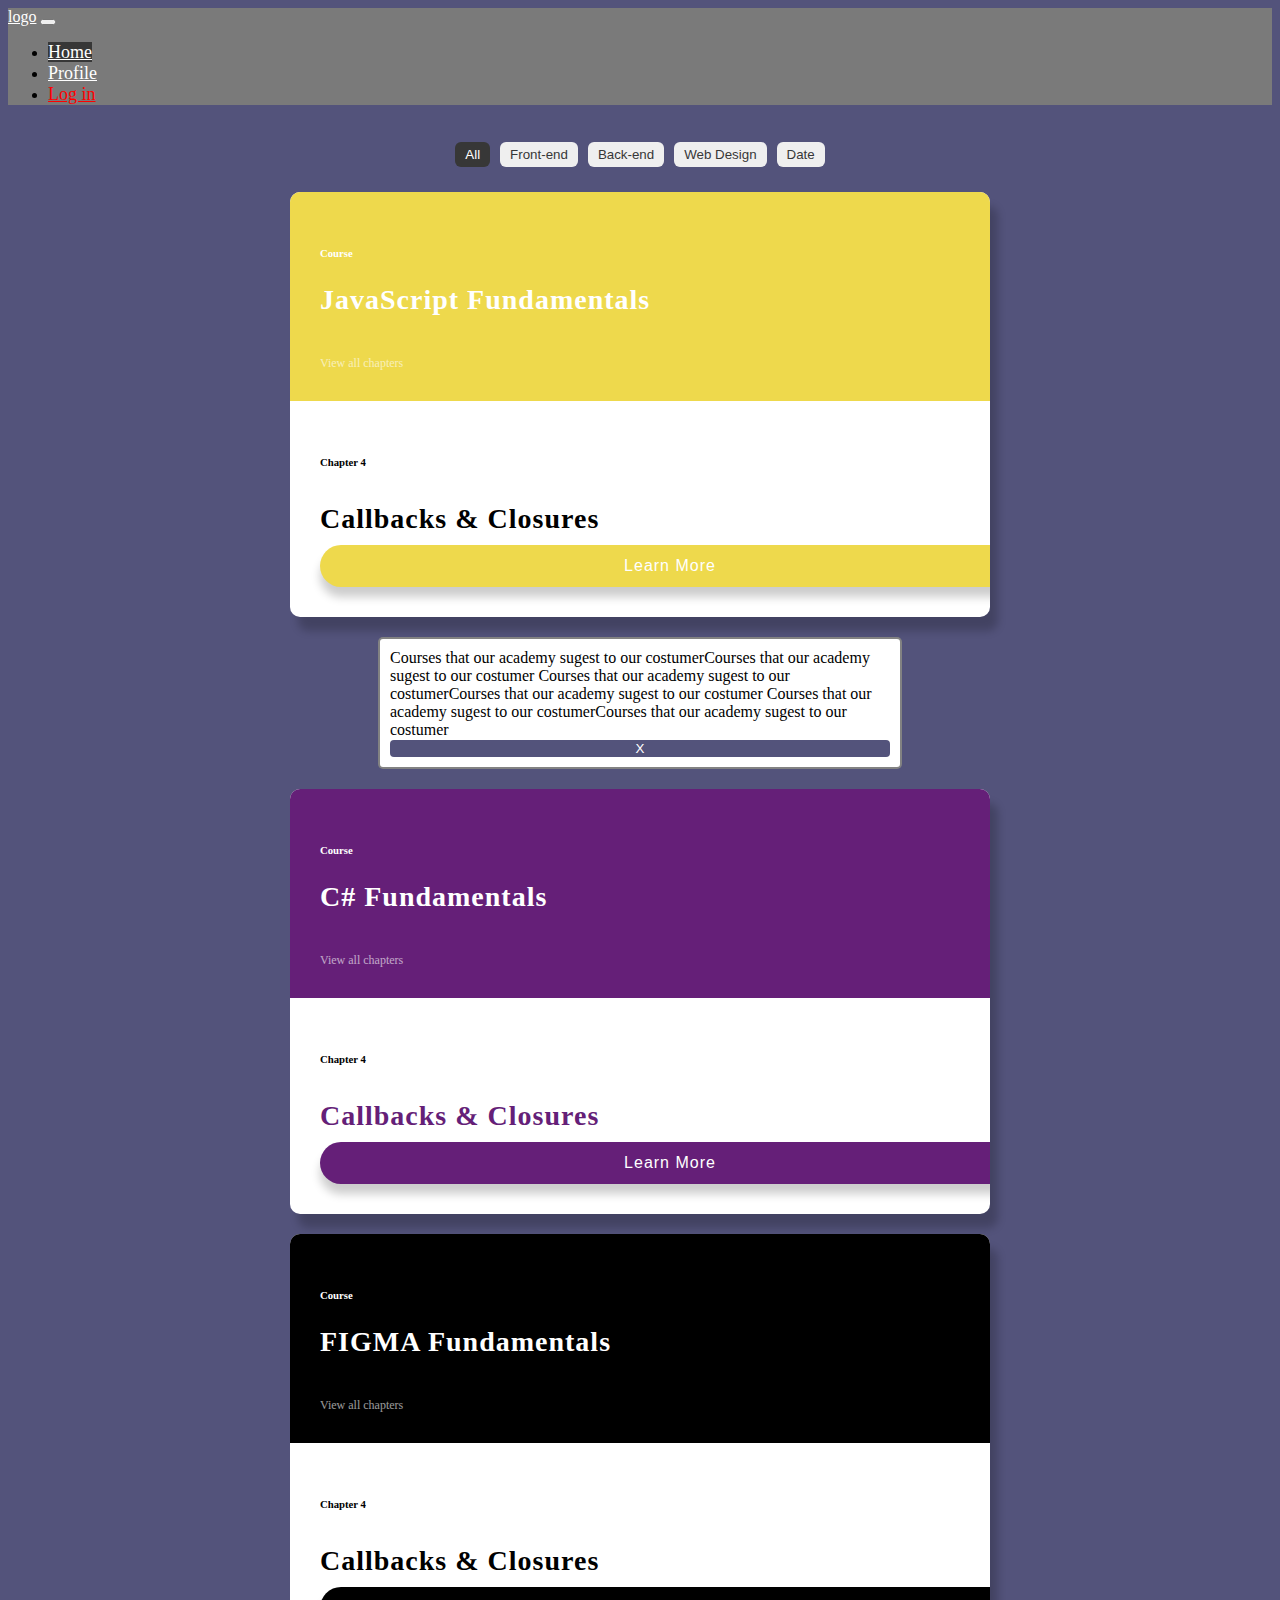
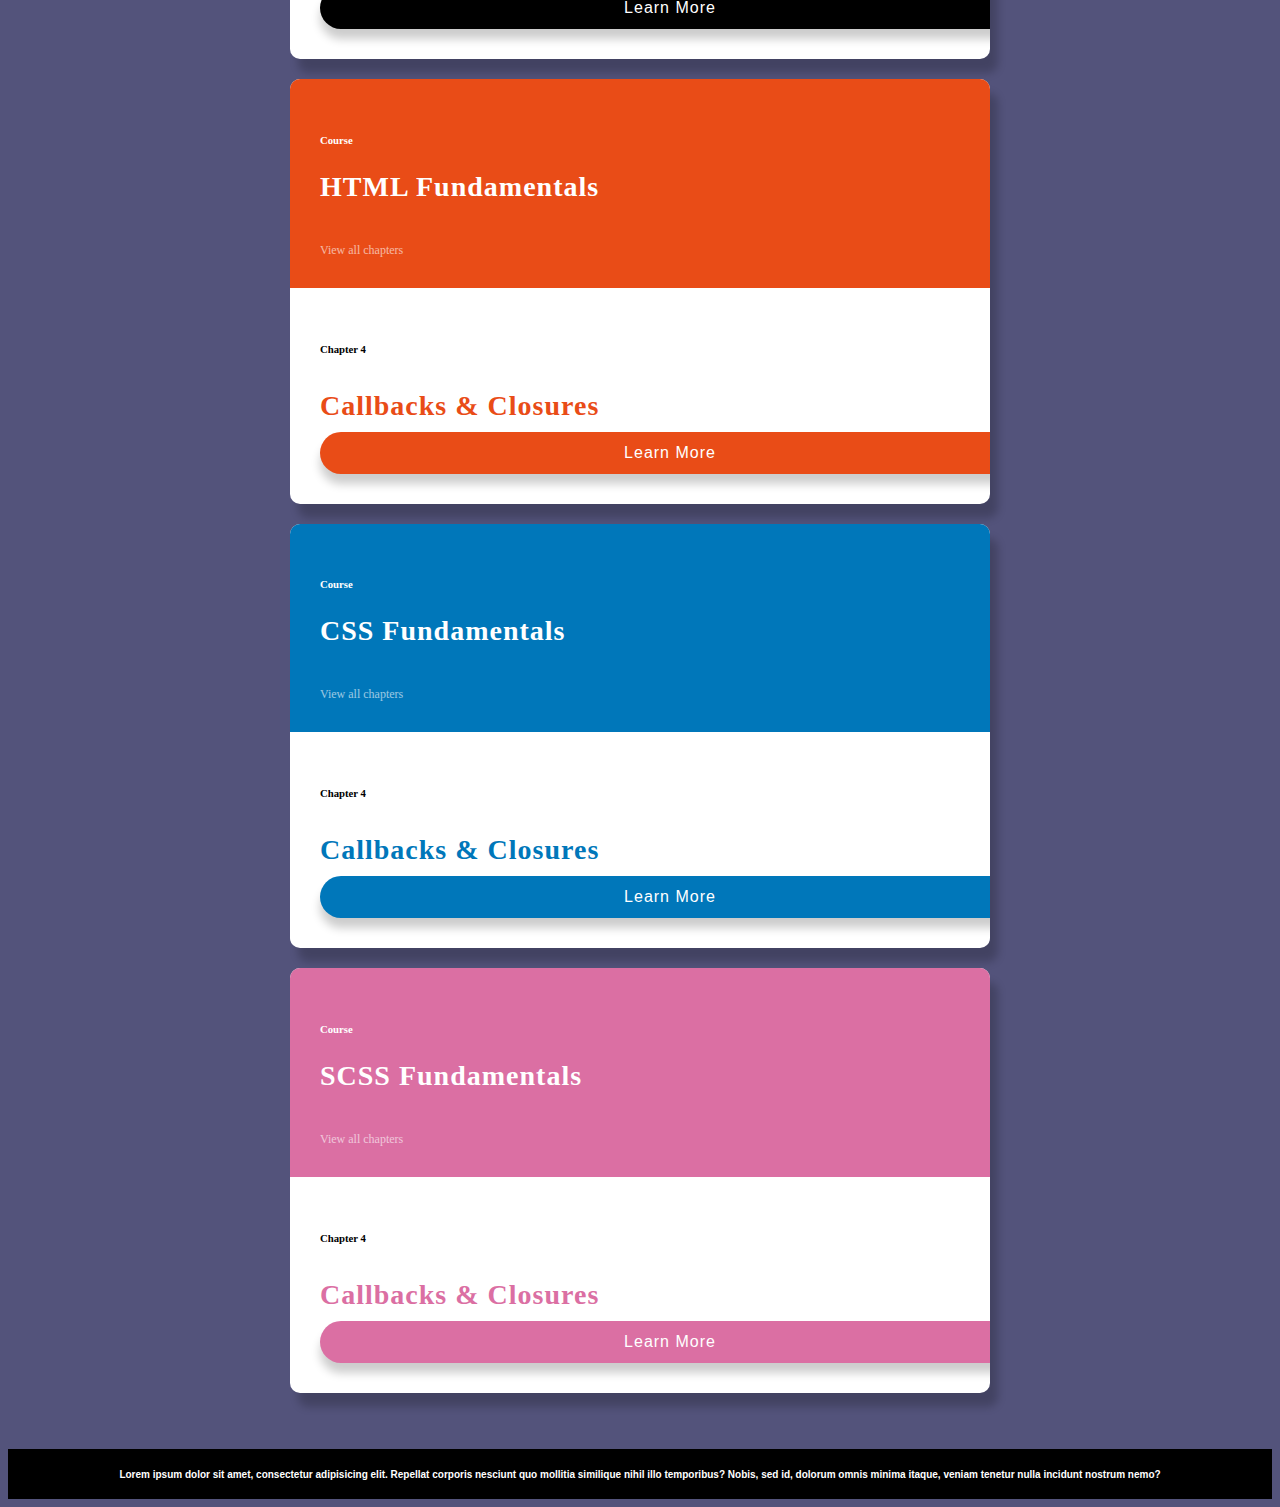
<file: dachi.html>
<!DOCTYPE html>
<html lang="en">
<head>
    <meta charset="UTF-8">
    <meta name="viewport" content="width=device-width, initial-scale=1.0">
    <title>Document</title>
    <link rel="stylesheet" href="style/dachi.css">
    <link href="https://cdn.jsdelivr.net/npm/bootstrap@5.3.2/dist/css/bootstrap.min.css" rel="stylesheet" integrity="sha384-T3c6CoIi6uLrA9TneNEoa7RxnatzjcDSCmG1MXxSR1GAsXEV/Dwwykc2MPK8M2HN" crossorigin="anonymous">
</head>
<body>

<header>
  <nav class="navbar navbar-expand-lg bg-body-tertiary">
    <div class="container-fluid">
      <a class="navbar-brand" href="#">logo</a>
      <button class="navbar-toggler" type="button" data-bs-toggle="collapse" data-bs-target="#navbarNav"
        aria-controls="navbarNav" aria-expanded="false" aria-label="Toggle navigation">
        <span class="navbar-toggler-icon"></span>
      </button>
      <div class="collapse navbar-collapse" id="navbarNav">
        <ul class="navbar-nav ms-auto">
          <li class="nav-item">
            <a class="nav-link active" aria-current="page" href="./index.html">Home</a>
          </li>
          <li class="nav-item">
            <a class="nav-link" href="./davitProfile.html">Profile</a>
          </li>
          <li class="login  nav-item">
            <a class=" loginn nav-link " style="color: red !important;" href="">Log in</a>
          </li>
        </ul>
      </div>
    </div>
  </nav>
</header>

<div class="text">
  <h2>Courses that our academy sugest to our costumer</h2>
</div>
  <!--------------------------------------------------------filter---------------------------------------------------------->
  <nav class="filter">
    <button onclick="alll()" class="filter-btn active">All</button>
    <button onclick="front()" class="filter-btn">Front-end</button>
    <button onclick="back()" class="filter-btn">Back-end</button>
    <button onclick="design()" class="filter-btn">Web Design</button>
    <button onclick="data()" class="filter-btn">Date</button>
  </nav>
  <!--------------------------------------------------------courses---------------------------------------------------------------------->
  <div class="forCenter">
    <!--JAVASCRIPT-->
    <div class="courses-container" id="javascript">
      <div class="course">
          <div class="course-preview">
              <h6>Course</h6>
              <h2>JavaScript Fundamentals</h2>
              <a href="#">View all chapters <i class="fas fa-chevron-right"></i></a>
          </div>
          <div class="course-info">
              <h6>Chapter 4</h6>
              <h2>Callbacks & Closures</h2>
              <button class="btn" onclick="toggleInfo()" id="more">Learn More</button>
          </div>
      </div>
      <div class="infCard" style="display: table;">
        <div class="row">
          <div class="col-md-11">
            Courses that our academy sugest to our costumerCourses that our academy sugest to our costumer
            Courses that our academy sugest to our costumerCourses that our academy sugest to our costumer
            Courses that our academy sugest to our costumerCourses that our academy sugest to our costumer
          </div>
          <div class="col-md-1">
            <button style="
            width: 100%;
            color: white;
            background: #53537b;
            border-radius: 4px;
            border: none;" onclick="toggleInfo()">X</button>
          </div>
        </div>
      </div>
</div>
  <!--C#-->
  <div class="courses-container" id="CSharf">
    <div class="course">
        <div class="course-preview" id="C-Sharf">
            <h6>Course</h6>
            <h2>C# Fundamentals</h2>
            <a href="#">View all chapters <i class="fas fa-chevron-right"></i></a>
        </div>
        <div class="course-info">
            <h6>Chapter 4</h6>
            <h2 style="color: #651f78;">Callbacks & Closures</h2>
            <button class="btn" style="background: #651f78!important;">Learn More</button>
        </div>
    </div>
  </div>
  <!--FIGMA-->
  <div class="courses-container" id="figma">
    <div class="course">
        <div class="course-preview" id="FIGMA">
            <h6>Course</h6>
            <h2>FIGMA Fundamentals</h2>
            <a href="#">View all chapters <i class="fas fa-chevron-right"></i></a>
        </div>
        <div class="course-info">
            <h6>Chapter 4</h6>
            <h2 style="color: #000000;">Callbacks & Closures</h2>
            <button class="btn" style="background: #000000!important;">Learn More</button>
        </div>
    </div>
  </div><!--HTML-->
  <div class="courses-container" id="html">
    <div class="course">
        <div class="course-preview" id="HTML">
            <h6>Course</h6>
            <h2>HTML Fundamentals</h2>
            <a href="#">View all chapters <i class="fas fa-chevron-right"></i></a>
        </div>
        <div class="course-info">
            <h6>Chapter 4</h6>
            <h2 style="color: #e94c17;">Callbacks & Closures</h2>
            <button class="btn" style="background: #e94c17!important;">Learn More</button>
        </div>
    </div>
  </div>
  <!--CSS-->
  <div class="courses-container" id="css">
    <div class="course">
        <div class="course-preview" id="CSS">
            <h6>Course</h6>
            <h2>CSS Fundamentals</h2>
            <a href="#">View all chapters <i class="fas fa-chevron-right"></i></a>
        </div>
        <div class="course-info">
            <h6>Chapter 4</h6>
            <h2 style="color: #0077ba;">Callbacks & Closures</h2>
            <button class="btn" style="background: #0077ba!important;">Learn More</button>
        </div>
    </div>
  </div>
  <!--SCSS-->
  <div class="courses-container" id="scss">
    <div class="course">
        <div class="course-preview" id="SCSS">
            <h6>Course</h6>
            <h2>SCSS Fundamentals</h2>
            <a href="#">View all chapters <i class="fas fa-chevron-right"></i></a>
        </div>
        <div class="course-info">
            <h6>Chapter 4</h6>
            <h2 style="color: #db6fa3;">Callbacks & Closures</h2>
            <button class="btn" style="background: #db6fa3!important;">Learn More</button>
        </div>
    </div>
  </div>
  </div>

<br>
<br>




<footer>
  <div class="footer">
    <h5 class="flex-center">Lorem ipsum dolor sit amet, consectetur adipisicing elit. Repellat corporis nesciunt quo
      mollitia similique nihil illo temporibus? Nobis, sed id, dolorum omnis minima itaque, veniam tenetur nulla
      incidunt nostrum nemo?</h5>
  </div>
</footer>

    <script src="https://cdn.jsdelivr.net/npm/bootstrap@5.3.2/dist/js/bootstrap.bundle.min.js" integrity="sha384-C6RzsynM9kWDrMNeT87bh95OGNyZPhcTNXj1NW7RuBCsyN/o0jlpcV8Qyq46cDfL" crossorigin="anonymous"></script>
    <script src="js/dachi.js"></script>
</body>
</html>
</file>
<file: style/dachi.css>
*{
    max-width: 100%!important;
	transition: all .3s;
}
body {
    background-color: #53537b!important;
}


/* ----------------------------------------------------------------navigation--------------------------------------------------------------------------------- */

header .navbar {
	background-color: rgb(122, 122, 122) !important;
  }
  header .navbar .container-fluid .navbar-brand {
	color: white;
  }
  header .navbar .container-fluid .collapse ul {
	column-gap: 30px;
  }
  header .navbar .container-fluid .collapse ul li a {
	color: #ffffff;
	font-size: 18px;
  }
  header .navbar .container-fluid .collapse ul li a:hover {
	background-color: rgba(0, 0, 0, 0.35);
  }
  

.container, .container-lg, .container-md, .container-sm, .container-xl, .container-xxl {
    max-width: 1320px!important;
}
.JC_END{
    width: 100% !important;
    justify-content: end !important;
    display: flex;
}
.forCenter{
    margin: 0 auto;
    width: fit-content;
}

/* -------------------------------------------------------mobile navigation--------------------------------------------------------- */

main {
	width: 100vh;
	height: 100vh;
}
.text{
	width: 100%;
    text-align: center;
    color: #fbfbfb;
    margin-top: 26px;
    display: none;

}
#active{
    color: white;
	background-color: #53537b;
}



/* ----------------------------------------------------------------filter--------------------------------------------------------------------------------- */
.filter{
	display: flex;
	justify-content: center;
}
.filter-btn {
	transition: all .3s;
	margin: 21px 5px 5px 5px;
	border: none;
	border-radius: 6px;
	padding: 5px 10px;
	color: rgb(55, 55, 55);
}
.active{
	transition: all .3s;
	background-color: rgb(55, 55, 55);
	color: white;
}
/* -----------------------------------------------------------------course cards-------------------------------------------------------------------------- */
.course {
	background-color: #fff;
	border-radius: 10px;
	box-shadow: 8px 14px 8px rgba(0, 0, 0, 0.2);
	display: grid;
	grid-template-columns: 1fr;
	max-width: 100%;
	margin: 20px auto;
	overflow: hidden;
	width: 700px;
}
.nuka::after
.course h6 {
	opacity: 0.6;
	margin: 0;
	letter-spacing: 1px;
	text-transform: uppercase;
}
.course h2 {
	letter-spacing: 1px;
	margin: 10px 0;
    font-size: 28px;
}

.course-preview {
	background-color: #eed94c;
	color: #fff;
	padding: 30px;
	max-width: 250px;
}

#C-Sharf{
	background-color: #651f78;
}
#FIGMA{
    background-color: #000000;
}
#HTML{
    background-color: #e94c17;
}
#CSS{
    background-color: #0077ba;
}
#SCSS{
    background-color: #db6fa3;
}
.course-preview a {
	color: #fff;
	display: inline-block;
	font-size: 12px;
	opacity: 0.6;
	margin-top: 30px;
	text-decoration: none;
}

.course-info {
	padding: 30px;
	position: relative;
	width: 100%;
	display: flex;
	flex-direction: column;
}

.progress-container {
	position: absolute;
	top: 30px;
	right: 30px;
	text-align: right;
	width: 150px;
}

.progress {
	background-color: #ddd;
	border-radius: 3px;
	height: 5px;
	width: 100%;
}

.progress::after {
	border-radius: 3px;
	background-color: #eed94c;
	content: '';
	position: absolute;
	top: 5px;
	left: 5px;
	height: 5px;
	width: 66%;
}
#CSharfProgress::after{
	background-color: #651f78;
}
#FIGMAProgress::after{
    background-color: #000000;
}
#HTMLProgress::after{
    background-color: #e94c17;
}
#CSSProgress::after{
    background-color: #0077ba;
}
#SCSSProgress::after{
    background-color: #db6fa3;
}
.progress-text {
	font-size: 10px;
	opacity: 0.6;
	letter-spacing: 1px;
}

.btn {
	background-color: #eed94c!important;
	border: 0;
	border-radius: 50px!important;
	box-shadow: 0 10px 10px rgba(0, 0, 0, 0.2);
	color: #fff!important;
	font-size: 16px!important;
	padding: 12px 25px!important;
	bottom: 30px!important;
	right: 30px!important;
	letter-spacing: 1px!important;
}

.infCard{
    background-color: white;
    width: 500px;
    margin: auto;
    padding: 10px;
    border-radius: 5px;
    border: 2px solid #0000007d;
}

/* ------------------------------------------------------------footer-------------------------------------------------------------- */


.footer{
	background-color: rgb(0, 0, 0);
	
}


 footer {
	width: 100%;
	height: 50px;
	background-color: rgb(0, 0, 0);
  }
   footer .footer {
	width: 100%;
	height: 100%;
  }
   footer .footer h5 {
	width: 100%;
	height: 100%;
	color: white;
	margin: auto;
	font-size: 10px;
	font-family: "Franklin Gothic Medium", "Arial Narrow", Arial, sans-serif;
	text-align: center;
	display: flex;
	justify-content: center;
	align-items: center;
  }
  

/* -------------------------------------------------------------responcive-------------------------------------------------------- */

@media (max-width:1024px) {
	.navbar {
		position: fixed !important;
		bottom: 0;
		width: 100%;
		z-index: 100;
	}
	footer {
		margin-bottom: 56px;
	}
}


@media (max-width:755px) {
	.course {
		background-color: #fff;
		border-radius: 10px;
		box-shadow: 8px 14px 8px rgba(0, 0, 0, 0.2);
		display: block;
		max-width: 100%;
		margin: 20px;
		width: 600px;
		overflow: hidden;
	}
}
@media (max-width:655px) {
	.course{
		width: 400px;
	}
	.course h2 {
		letter-spacing: 1px;
		margin: 10px 0px;
		font-size: 20px;
	}
}
@media (max-width:480px) {
	.course{
	     width: 200px;
	}
}



@media screen and  (max-width:655px) {
.forCenter .infCard {
width: 200px;
}
}



@media screen and  (max-width:820px) {
.filter {
	display: grid;
	grid-template-columns: 1fr;
	width: 200px;
	margin: auto;
}
}
</file>
